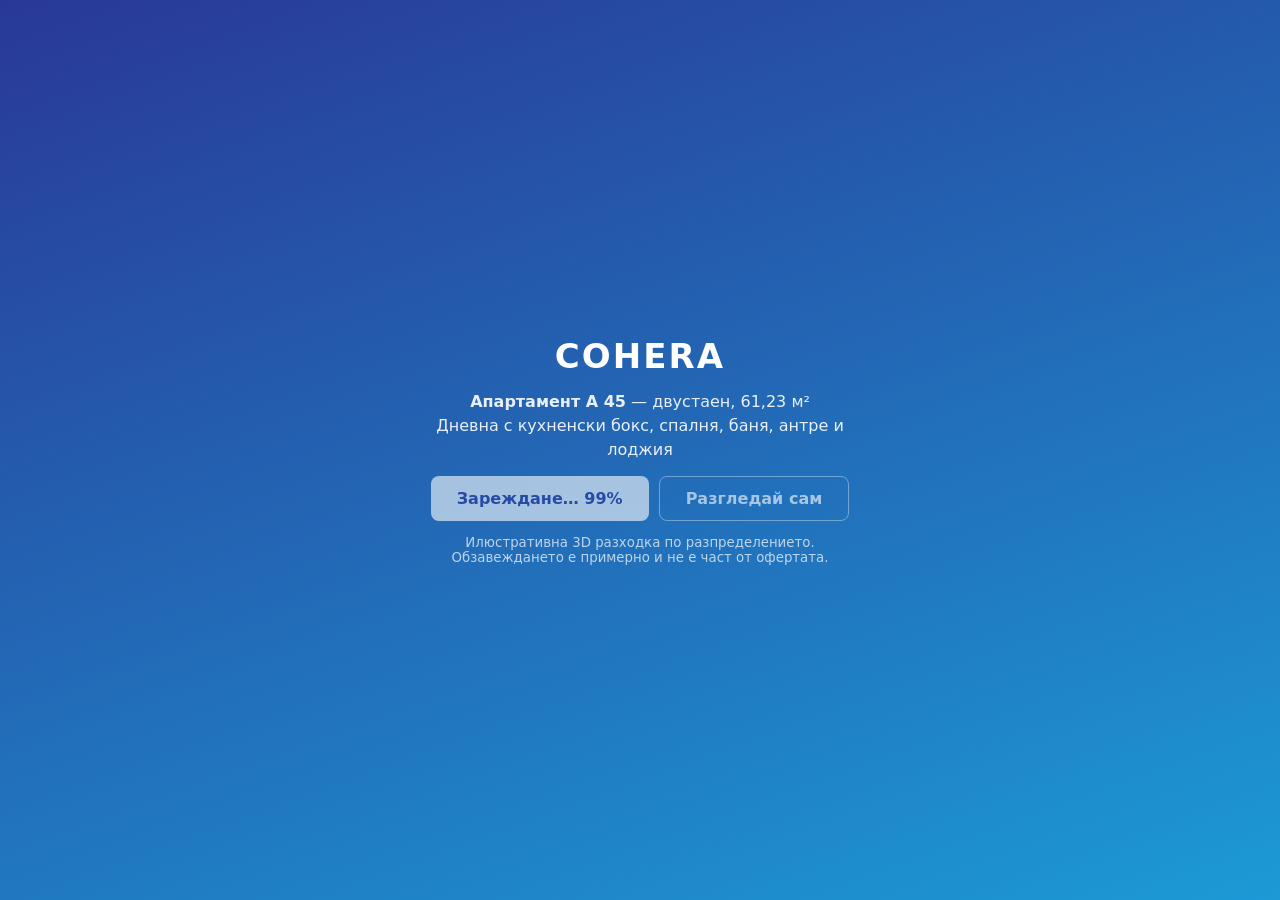
<file: index.html>
<!doctype html>
<html lang="bg">
<head>
<meta charset="utf-8">
<meta name="viewport" content="width=device-width,initial-scale=1,user-scalable=no,viewport-fit=cover">
<title>Cohera · Ап. А 45 · 3D разходка</title>
<meta name="robots" content="noindex, nofollow">  <!-- демо линк, не за търсачките -->
<link rel="icon" href="data:,">  <!-- без favicon.ico → без 404 в конзолата -->

  <script type="module" crossorigin src="./assets/index-Cu_8VlwZ.js"></script>
  <link rel="stylesheet" crossorigin href="./assets/index-BUWaQRX2.css">
</head>
<body>
<div id="title"><b>Cohera · Ап. А 45</b>Двустаен · 61,23 м²</div>
<div id="hint">W A S D — ходене (Shift — по-бързо) · влачене с мишката — оглеждане<br>Клик върху врата — отваря / затваря · двоен клик — заключва мишката (Esc)</div>
<div id="label"><b></b><span></span></div>
<div id="joy"><i></i></div>
<div id="bar">
  <button id="bTour">▶ Обиколка</button>
  <button id="bTime">Вечер</button>
  <button id="bLights">Светлини: изкл.</button>
  <button id="bTop">Изглед отгоре</button>
</div>
<div id="rooms"></div>
<div id="welcome">
  <h1>COHERA</h1>
  <p><b>Апартамент А 45</b> — двустаен, 61,23 м²<br>Дневна с кухненски бокс, спалня, баня, антре и лоджия</p>
  <div class="row">
    <button id="bStart" disabled>Зареждане…</button>
    <button id="bFree" class="ghost" disabled>Разгледай сам</button>
  </div>
  <small>Илюстративна 3D разходка по разпределението. Обзавеждането е примерно и не е част от офертата.</small>
</div>
<div id="mode"></div>
</body>
</html>
</file>
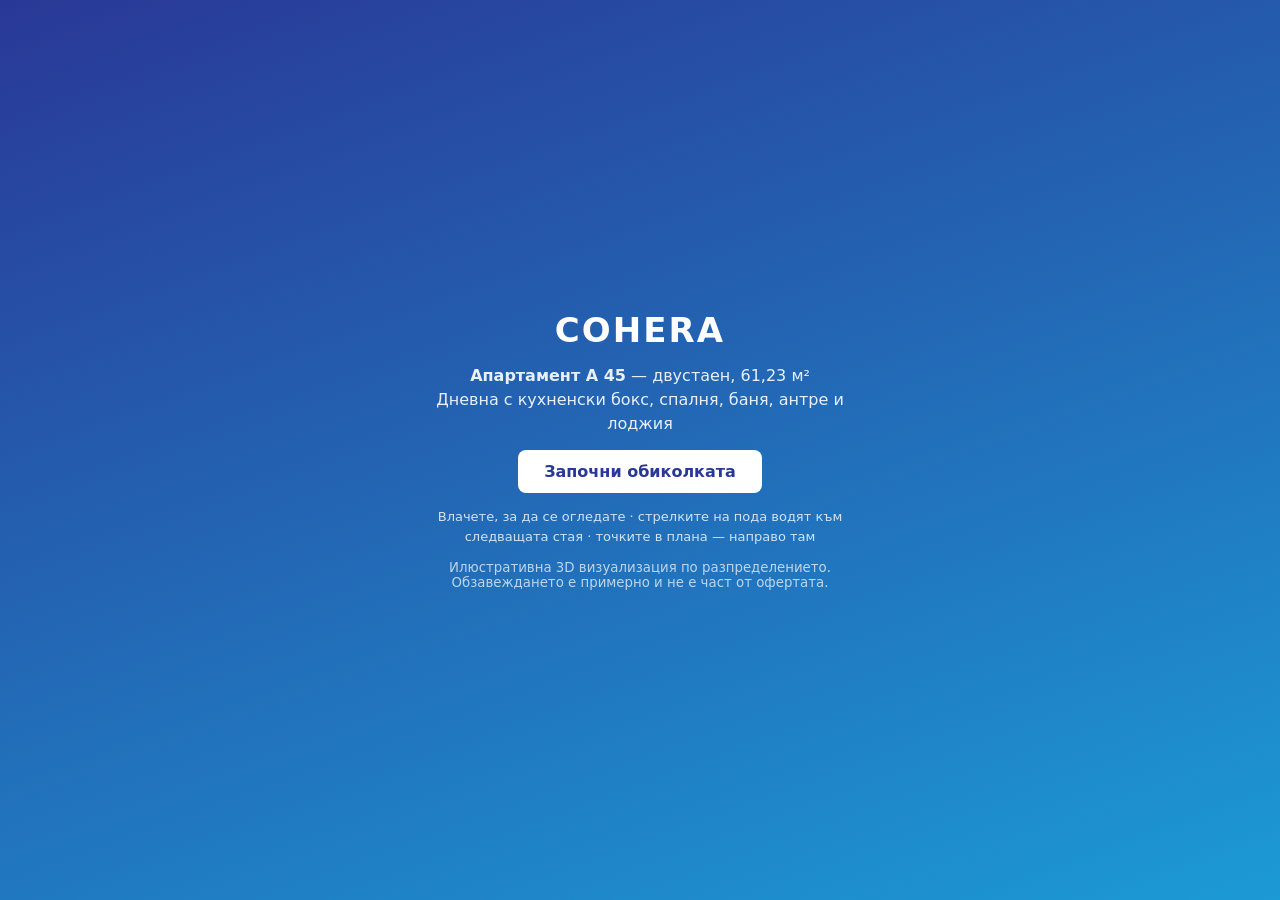
<file: 360/index.html>
<!doctype html>
<html lang="bg">
<head>
<meta charset="utf-8">
<meta name="viewport" content="width=device-width,initial-scale=1,user-scalable=no,viewport-fit=cover">
<meta name="robots" content="noindex, nofollow">
<title>Cohera · Ап. А 45 · 360° обиколка</title>
<link rel="icon" href="data:,">
  <script type="module" crossorigin src="./assets/index-uSqA2kGM.js"></script>
  <link rel="stylesheet" crossorigin href="./assets/index-CfhMbep_.css">
</head>
<body>
<div id="viewer"></div>
<div id="title"><b>Cohera · Ап. А 45</b>Двустаен · 61,23 м²</div>
<div id="label"><b></b><span></span></div>
<div id="plan" class="open">
  <div id="planImg"><img alt="План на апартамента"><svg id="planSvg"></svg></div>
</div>
<div id="bar">
  <button id="bAuto">▶ Обиколка</button>
  <button id="bTime">Вечер</button>
  <button id="bPlan" class="on">План</button>
  <button id="bFull" title="На цял екран">⛶</button>
</div>
<div id="welcome">
  <h1>COHERA</h1>
  <p><b>Апартамент А 45</b> — двустаен, 61,23 м²<br>Дневна с кухненски бокс, спалня, баня, антре и лоджия</p>
  <div class="row">
    <button id="bStart" disabled>Зареждане…</button>
  </div>
  <p class="how">Влачете, за да се огледате · стрелките на пода водят към следващата стая · точките в плана — направо там</p>
  <small>Илюстративна 3D визуализация по разпределението. Обзавеждането е примерно и не е част от офертата.</small>
</div>
</body>
</html>
</file>
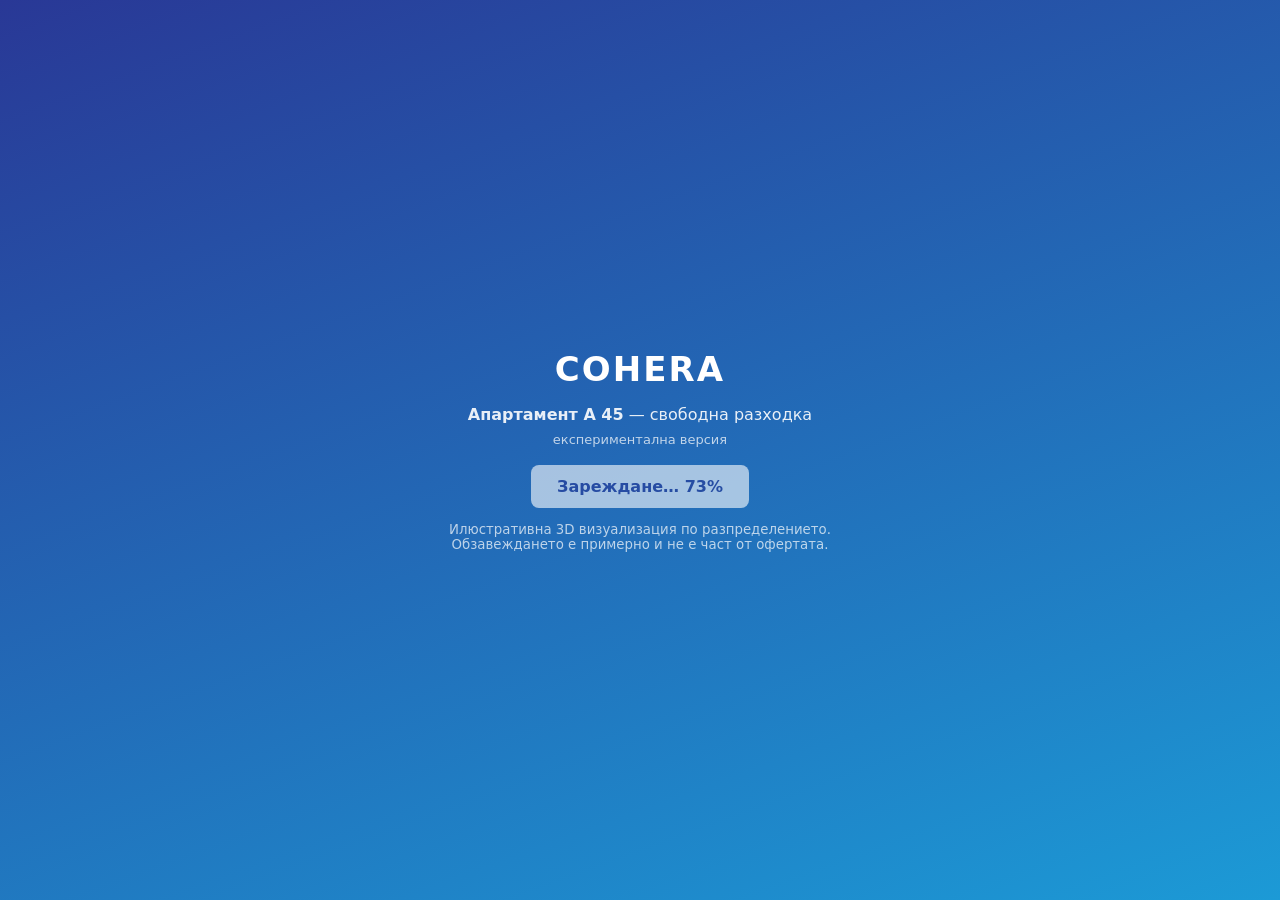
<file: splat/index.html>
<!doctype html>
<html lang="bg">
<head>
<meta charset="utf-8">
<meta name="viewport" content="width=device-width,initial-scale=1,user-scalable=no,viewport-fit=cover">
<meta name="robots" content="noindex, nofollow">
<title>Cohera · Ап. А 45 · свободна разходка (експеримент)</title>
<link rel="icon" href="data:,">
  <script type="module" crossorigin src="./assets/index-CcZv5bCf.js"></script>
  <link rel="stylesheet" crossorigin href="./assets/index-C66Rv5hF.css">
</head>
<body>
<div id="title"><b>Cohera · Ап. А 45</b>Двустаен · 61,23 м²</div>
<div id="hint">W A S D — ходене (Shift — по-бързо) · влачене с мишката — оглеждане</div>
<div id="rooms"></div>
<div id="joy"><i></i></div>
<div id="welcome">
  <h1>COHERA</h1>
  <p><b>Апартамент А 45</b> — свободна разходка<br><span class="exp">експериментална версия</span></p>
  <div class="row"><button id="bStart" disabled>Зареждане…</button></div>
  <small>Илюстративна 3D визуализация по разпределението. Обзавеждането е примерно и не е част от офертата.</small>
</div>
<div id="mode"></div>
</body>
</html>
</file>
<file: assets/index-BUWaQRX2.css>
html,body{color:#fff;background:#111;height:100%;margin:0;font-family:system-ui,-apple-system,Segoe UI,sans-serif;overflow:hidden}canvas{touch-action:none;display:block}#title{letter-spacing:.08em;text-transform:uppercase;text-shadow:0 1px 6px #000a;pointer-events:none;font-size:13px;position:fixed;top:14px;left:16px}#title b{letter-spacing:.04em;font-size:18px;display:block}#hint{opacity:.85;text-align:right;text-shadow:0 1px 6px #000a;pointer-events:none;font-size:12px;line-height:1.5;position:fixed;top:14px;right:16px}#bar{width:-moz-fit-content;width:fit-content;left:16px;right:16px;bottom:max(14px, env(safe-area-inset-bottom));-webkit-backdrop-filter:blur(8px);backdrop-filter:blur(8px);box-sizing:border-box;background:#111c;border-radius:12px;flex-wrap:wrap;justify-content:center;gap:8px;max-width:calc(100vw - 32px);margin-inline:auto;padding:10px 12px;display:flex;position:fixed}#rooms{flex-direction:column;gap:6px;display:flex;position:fixed;top:64px;left:16px}#rooms button{text-align:left;padding:6px 10px;font-size:12px}button{font:inherit;color:#fff;cursor:pointer;background:#ffffff1f;border:1px solid #ffffff40;border-radius:8px;padding:8px 14px;font-size:13px}button.on{background:#1c9ad6;border-color:#1c9ad6}#label{text-align:center;-webkit-backdrop-filter:blur(8px);backdrop-filter:blur(8px);opacity:0;pointer-events:none;background:#111c;border-radius:12px;width:-moz-fit-content;width:fit-content;max-width:80vw;margin-inline:auto;padding:12px 20px;transition:opacity .5s;position:fixed;top:16%;left:16px;right:16px}#label b{margin-bottom:4px;font-size:20px;display:block}#label span{opacity:.85;font-size:14px}#welcome{text-align:center;z-index:5;background:linear-gradient(160deg,#293896,#1c9ad6);flex-direction:column;justify-content:center;align-items:center;gap:14px;padding:24px;display:flex;position:fixed;inset:0}#welcome h1{letter-spacing:.06em;margin:0;font-size:34px}#welcome p{opacity:.9;max-width:460px;margin:0;line-height:1.5}#welcome .row{flex-wrap:wrap;justify-content:center;gap:10px;display:flex}#welcome button{color:#293896;background:#fff;border:0;padding:12px 26px;font-size:16px;font-weight:600}#welcome button.ghost{color:#fff;background:0 0;border:1px solid #fff9}#welcome button:disabled{opacity:.6}#welcome small{opacity:.7;max-width:460px}#joy{touch-action:none;background:#0004;border:1px solid #fff6;border-radius:50%;width:96px;height:96px;display:none;position:fixed;bottom:96px;left:18px}#joy i{background:#fffa;border-radius:50%;width:32px;height:32px;position:absolute;top:32px;left:32px}#mode{opacity:.55;pointer-events:none;font-size:11px;position:fixed;bottom:16px;right:16px}@media (pointer:coarse){#joy{display:block;bottom:140px}}@media (pointer:coarse),(max-width:760px){#hint{display:none}#rooms{scrollbar-width:none;flex-direction:row;padding:0 16px;top:58px;left:0;right:0;overflow-x:auto}#rooms::-webkit-scrollbar{display:none}#rooms button{white-space:nowrap;flex:none}}@media (max-width:600px){#bar button{padding:7px 10px;font-size:12px}#title b{font-size:15px}}
</file>
<file: 360/assets/index-CfhMbep_.css>
html,body{color:#fff;background:#111;height:100%;margin:0;font-family:system-ui,-apple-system,Segoe UI,sans-serif;overflow:hidden}#viewer{position:fixed;inset:0}#title{letter-spacing:.08em;text-transform:uppercase;text-shadow:0 1px 6px #000a;pointer-events:none;z-index:3;font-size:13px;position:fixed;top:14px;left:16px}#title b{letter-spacing:.04em;font-size:18px;display:block}#bar{width:-moz-fit-content;width:fit-content;left:16px;right:16px;bottom:max(14px, env(safe-area-inset-bottom));-webkit-backdrop-filter:blur(8px);backdrop-filter:blur(8px);box-sizing:border-box;z-index:3;background:#111c;border-radius:12px;flex-wrap:wrap;justify-content:center;gap:8px;max-width:calc(100vw - 32px);margin-inline:auto;padding:10px 12px;display:flex;position:fixed}button{font:inherit;color:#fff;cursor:pointer;background:#ffffff1f;border:1px solid #ffffff40;border-radius:8px;padding:8px 14px;font-size:13px}button.on{background:#1c9ad6;border-color:#1c9ad6}#label{text-align:center;-webkit-backdrop-filter:blur(8px);backdrop-filter:blur(8px);opacity:0;pointer-events:none;z-index:3;background:#111c;border-radius:12px;width:-moz-fit-content;width:fit-content;max-width:80vw;margin-inline:auto;padding:12px 20px;transition:opacity .5s;position:fixed;top:14%;left:16px;right:16px}#label b{margin-bottom:4px;font-size:20px;display:block}#label span{opacity:.85;font-size:14px}#plan{-webkit-backdrop-filter:blur(8px);backdrop-filter:blur(8px);z-index:3;opacity:0;pointer-events:none;background:#111c;border-radius:12px;width:230px;padding:8px;transition:opacity .3s,transform .3s;position:fixed;top:14px;right:16px;transform:translateY(-8px)}#plan.open{opacity:1;pointer-events:auto;transform:none}#planImg{line-height:0;position:relative}#planImg img{border-radius:6px;width:100%;display:block}#planSvg{width:100%;height:100%;position:absolute;inset:0}#planSvg .dot{fill:#fff;stroke:#293896;stroke-width:.8px;cursor:pointer;transition:r .2s}#planSvg .dot:hover{fill:#bfe6f7}#planSvg .dot.cur{fill:#1c9ad6;stroke:#fff;r:2.8}#planSvg .cone{fill:#1c9ad655;stroke:#1c9ad6;stroke-width:.5px;pointer-events:none}#welcome{text-align:center;z-index:5;background:linear-gradient(160deg,#293896,#1c9ad6);flex-direction:column;justify-content:center;align-items:center;gap:14px;padding:24px;transition:opacity .6s;display:flex;position:fixed;inset:0}#welcome.gone{opacity:0;pointer-events:none}#welcome h1{letter-spacing:.06em;margin:0;font-size:34px}#welcome p{opacity:.9;max-width:460px;margin:0;line-height:1.5}#welcome p.how{opacity:.8;font-size:13px}#welcome .row{flex-wrap:wrap;justify-content:center;gap:10px;display:flex}#welcome button{color:#293896;background:#fff;border:0;padding:12px 26px;font-size:16px;font-weight:600}#welcome button:disabled{opacity:.6}#welcome small{opacity:.7;max-width:460px}.psv-virtual-tour-tooltip,.psv-tooltip{font-family:inherit}.psv-loader{color:#fff}@media (max-width:760px),(pointer:coarse){#plan{width:auto;max-width:300px;margin-inline:auto;inset:auto 16px 78px}#title b{font-size:15px}#bar button{padding:7px 11px;font-size:12px}}.psv-container{--psv-core-loaded:true;background:radial-gradient(#fff 0%,#fdfdfd 16%,#fbfbfb 33%,#f8f8f8 49%,#efefef 66%,#dfdfdf 82%,#bfbfbf 100%);width:100%;height:100%;margin:0;padding:0;position:relative;overflow:hidden;container:psv-container/size}.psv-container *{box-sizing:content-box}.psv-canvas-container{z-index:0;transition:opacity .1s linear;position:absolute;top:0;left:0}.psv-fullscreen-emulation{z-index:9999;width:100%!important;height:100%!important;position:fixed!important;top:0!important;left:0!important}.psv-loader-container{z-index:80;justify-content:center;align-items:center;width:100%;height:100%;display:flex;position:absolute;top:0;left:0}.psv-loader{--psv-loader-border:3px;--psv-loader-tickness:10px;color:#ffffffb3;justify-content:center;align-items:center;width:150px;height:150px;display:flex;position:relative}.psv-loader-canvas{color:#3d3d3d80;z-index:-1;width:100%;height:100%;position:absolute;top:0;left:0}.psv-loader-text{text-align:center;font:600 16px sans-serif}.psv-loader--undefined .psv-loader-canvas{animation:2s cubic-bezier(.75,.25,.25,.75) infinite psv-loader}@keyframes psv-loader{0%{transform:rotate(0)}to{transform:rotate(360deg)}}.psv-navbar{z-index:90;cursor:default;background:#3d3d3d80;width:100%;height:40px;font:16px sans-serif;transition:bottom .1s ease-in-out;display:flex;position:absolute;bottom:-40px;left:0}.psv-navbar--open{bottom:0}.psv-navbar,.psv-navbar *{box-sizing:content-box}.psv-button{cursor:pointer;color:#ffffffb3;background:0 0;flex:none;width:20px;height:20px;padding:10px;position:relative}.psv-button--active{background:#fff3}.psv-button--disabled{pointer-events:none;opacity:.5}.psv-button-svg{width:100%;vertical-align:initial;transition:transform .2s;transform:scale(1)}.psv-button:not(.psv-button--disabled):focus-visible{outline-offset:-2px;outline:2px solid #007cff}.psv-container:not(.psv--is-touch) .psv-button--hover-scale:not(.psv-button--disabled):hover .psv-button-svg{transform:scale(1.2)}.psv-move-button+.psv-move-button{margin-left:-10px}.psv-download-button{color:#ffffffb3!important;text-decoration:none!important}.psv-download-button:before,.psv-download-button:after{display:none!important}.psv-custom-button{width:auto;min-width:20px}.psv-custom-button--no-padding{height:100%;padding:0}.psv-caption{color:#ffffffb3;text-align:center;cursor:unset;padding:unset;height:unset;width:unset;flex:100%;overflow:hidden}.psv-caption-content{white-space:nowrap;padding:10px;display:inline-block}.psv-zoom-range.psv-button{width:80px;max-width:600px;height:1px;margin:10px 0;padding:9.5px 0}.psv-zoom-range-line{background:#ffffffb3;width:80px;height:1px;transition:all .3s;position:relative}.psv-zoom-range-handle{background:#ffffffb3;border-radius:50%;width:7px;height:7px;transition:transform .3s;position:absolute;top:-3px;transform:scale(1)}.psv-zoom-range:not(.psv-button--disabled):hover .psv-zoom-range-line{box-shadow:0 0 2px #ffffffb3}.psv-zoom-range:not(.psv-button--disabled):hover .psv-zoom-range-handle{transform:scale(1.3)}.psv-notification{z-index:100;box-sizing:border-box;opacity:0;justify-content:center;width:100%;padding:0 2em;transition-property:opacity,bottom;transition-duration:.2s;transition-timing-function:ease-in-out;display:flex;position:absolute;bottom:-40px}.psv-notification-content{color:#fff;background:#3d3d3dcc;border-radius:4px;max-width:50em;padding:.5em 1em;font:14px sans-serif}.psv-notification--visible{opacity:100;bottom:80px}.psv-overlay{z-index:110;opacity:.8;cursor:default;background:radial-gradient(#fff 0%,#fdfdfd 16%,#fbfbfb 33%,#f8f8f8 49%,#efefef 66%,#dfdfdf 82%,#bfbfbf 100%);flex-direction:column;justify-content:center;align-items:center;display:flex;position:absolute;inset:0}.psv-overlay-image{text-align:center;color:#303030;width:100%}.psv-overlay-image svg{width:50%}@container psv-container (orientation:landscape){.psv-overlay-image svg{width:33%}}.psv-overlay-title{color:#000;text-align:center;margin-top:1em;font:30px sans-serif}.psv-overlay-text{color:#000c;opacity:.8;text-align:center;font:20px sans-serif}.psv-panel{z-index:90;opacity:0;cursor:default;background:#0a0a0ab3;width:400px;max-width:calc(100% - 9px);height:100%;margin-left:9px;transition-property:opacity,transform;transition-duration:.1s;transition-timing-function:ease-in-out;position:absolute;right:0;transform:translate(100%)}.psv--has-navbar .psv-panel{height:calc(100% - 40px)}.psv-panel-close-button{color:#fff;cursor:pointer;background:0 0;width:19.2px;height:19.2px;padding:6.4px;transition:background .3s ease-in-out;display:none;position:absolute;top:-1px;right:0}.psv-panel-close-button svg{transition:transform .3s ease-in-out}.psv-panel-close-button:hover{background:#000000e6}.psv-panel-close-button:hover svg{transform:scale(-1)}.psv-panel-resizer{cursor:col-resize;background-color:#000000e6;width:9px;height:100%;display:none;position:absolute;top:0;left:-9px}.psv-panel-resizer:before{content:"";background:0 0;width:1px;height:1px;margin-top:-14.5px;position:absolute;top:50%;left:5.5px;box-shadow:1px 0 #fff,3px 0 #fff,5px 0 #fff,1px 2px #fff,3px 2px #fff,5px 2px #fff,1px 4px #fff,3px 4px #fff,5px 4px #fff,1px 6px #fff,3px 6px #fff,5px 6px #fff,1px 8px #fff,3px 8px #fff,5px 8px #fff,1px 10px #fff,3px 10px #fff,5px 10px #fff,1px 12px #fff,3px 12px #fff,5px 12px #fff,1px 14px #fff,3px 14px #fff,5px 14px #fff,1px 16px #fff,3px 16px #fff,5px 16px #fff,1px 18px #fff,3px 18px #fff,5px 18px #fff,1px 20px #fff,3px 20px #fff,5px 20px #fff,1px 22px #fff,3px 22px #fff,5px 22px #fff,1px 24px #fff,3px 24px #fff,5px 24px #fff,1px 26px #fff,3px 26px #fff,5px 26px #fff,1px 28px #fff,3px 28px #fff,5px 28px #fff}.psv-panel-content{box-sizing:border-box;color:#dcdcdc;width:100%;height:100%;font:16px sans-serif;overflow:auto}.psv-panel-content:not(.psv-panel-content--no-margin){padding:1em}.psv-panel-content--no-interaction{-webkit-user-select:none;user-select:none;pointer-events:none}.psv-panel--open{opacity:1;transition-duration:.2s;transform:translate(0,0)}.psv-panel--open .psv-panel-close-button,.psv-panel--open .psv-panel-resizer{display:block}@container psv-container (width<=400px){.psv-panel{max-width:none;width:100%!important}.psv-panel-resizer{display:none!important}}.psv-panel-menu{flex-direction:column;height:100%;display:flex}.psv-panel-menu-title{flex:none;align-items:center;margin:24px 12px;font:24px sans-serif;display:flex}.psv-panel-menu-title svg{width:24px;height:24px;margin-right:12px}.psv-panel-menu-list{flex:1;margin:0;padding:0;list-style:none;overflow-x:hidden}.psv-panel-menu-item{cursor:pointer;justify-content:flex-start;align-items:center;min-height:1.5em;padding:.5em 1em;transition:background .1s ease-in-out;display:flex}.psv-panel-menu-item--active{outline-offset:-1px;outline:1px solid}.psv-panel-menu-item-icon{flex:none;width:1.5em;height:1.5em;margin-right:.5em}.psv-panel-menu-item-icon img{max-width:100%;max-height:100%}.psv-panel-menu-item-icon svg{width:100%;height:100%}.psv-panel-menu-item:focus-visible{outline-offset:-2px;outline:2px solid #007cff}.psv-panel-menu--stripped .psv-panel-menu-item:hover{background:#fff3}.psv-panel-menu--stripped .psv-panel-menu-item:nth-child(odd),.psv-panel-menu--stripped .psv-panel-menu-item:nth-child(odd):before{background:#ffffff1a}.psv-panel-menu--stripped .psv-panel-menu-item:nth-child(2n),.psv-panel-menu--stripped .psv-panel-menu-item:nth-child(2n):before{background:0 0}.psv-container:not(.psv--is-touch) .psv-panel-menu-item:hover{background:#fff3}.psv-tooltip{z-index:50;box-sizing:border-box;opacity:0;cursor:default;background:#3d3d3dcc;border-radius:4px;max-width:200px;transition-property:opacity,transform;transition-duration:.1s;transition-timing-function:ease-in-out;position:absolute}.psv-tooltip-content{color:#fff;text-shadow:0 1px #000;padding:.5em 1em;font:14px sans-serif}.psv-tooltip-arrow{border:7px solid #0000;width:0;height:0;position:absolute}.psv-tooltip--top-left,.psv-tooltip--top-center,.psv-tooltip--top-right{transform:translateY(5px)}.psv-tooltip--top-left .psv-tooltip-arrow,.psv-tooltip--top-center .psv-tooltip-arrow,.psv-tooltip--top-right .psv-tooltip-arrow{border-top-color:#3d3d3dcc}.psv-tooltip--bottom-left,.psv-tooltip--bottom-center,.psv-tooltip--bottom-right{transform:translateY(-5px)}.psv-tooltip--bottom-left .psv-tooltip-arrow,.psv-tooltip--bottom-center .psv-tooltip-arrow,.psv-tooltip--bottom-right .psv-tooltip-arrow{border-bottom-color:#3d3d3dcc}.psv-tooltip--left-top,.psv-tooltip--center-left,.psv-tooltip--left-bottom{transform:translate(5px)}.psv-tooltip--left-top .psv-tooltip-arrow,.psv-tooltip--center-left .psv-tooltip-arrow,.psv-tooltip--left-bottom .psv-tooltip-arrow{border-left-color:#3d3d3dcc}.psv-tooltip--right-top,.psv-tooltip--center-right,.psv-tooltip--right-bottom{transform:translate(-5px)}.psv-tooltip--right-top .psv-tooltip-arrow,.psv-tooltip--center-right .psv-tooltip-arrow,.psv-tooltip--right-bottom .psv-tooltip-arrow{border-right-color:#3d3d3dcc}.psv-tooltip--left-top,.psv-tooltip--top-left{box-shadow:-3px -3px #5a5a5ab3}.psv-tooltip--top-center{box-shadow:0 -3px #5a5a5ab3}.psv-tooltip--right-top,.psv-tooltip--top-right{box-shadow:3px -3px #5a5a5ab3}.psv-tooltip--left-bottom,.psv-tooltip--bottom-left{box-shadow:-3px 3px #5a5a5ab3}.psv-tooltip--bottom-center{box-shadow:0 3px #5a5a5ab3}.psv-tooltip--right-bottom,.psv-tooltip--bottom-right{box-shadow:3px 3px #5a5a5ab3}.psv-tooltip--center-left{box-shadow:-3px 0 #5a5a5ab3}.psv-tooltip--center-right{box-shadow:3px 0 #5a5a5ab3}.psv-tooltip--visible{opacity:1;transform:translate(0,0)}.psv-container{--psv-virtual-tour-plugin-loaded:true}.psv-virtual-tour-tooltip h3{margin:0;padding:0;line-height:normal}.psv-virtual-tour-tooltip h3:not(:last-child){margin-bottom:.5em}.psv-virtual-tour-tooltip img{width:200px;margin:0 -1em;display:block}.psv-virtual-tour-tooltip img:first-child{border-radius:4px 4px 0 0}.psv-virtual-tour-tooltip img:last-child{border-radius:0 0 4px 4px}.psv-virtual-tour-tooltip img:not(:last-child){margin-bottom:.5em}.psv-virtual-tour-tooltip p{margin:0;padding:0;line-height:normal}.psv-virtual-tour-link{cursor:pointer;transform-origin:50%}.psv-virtual-tour-arrows{z-index:11;filter:drop-shadow(0 10px 2px #000000b3);pointer-events:none;transition:margin .3s ease-in-out;position:absolute;bottom:0;left:0;overflow:visible!important}.psv-virtual-tour-arrows .psv-virtual-tour-link{transition:opacity .2s linear}.psv-virtual-tour-arrows .psv-virtual-tour-link:hover{opacity:1!important}.psv-virtual-tour-arrow{color:#fffc;background:0 0;border:none;border-radius:50%;width:100%;height:100%;padding:0}.psv-virtual-tour-arrow:hover{animation:1s ease-out forwards psv-virtual-tour-link-button-in}.psv-virtual-tour-loader{width:40px;height:30px;margin:0 40px;display:block;position:relative}.psv-virtual-tour-loader div{background:#fff;width:20%;animation:1.2s cubic-bezier(0,.5,.5,1) infinite psv-virtual-tour-loader;display:inline-block;position:absolute;left:10%}.psv-virtual-tour-loader div:first-child{animation-delay:-.24s;left:10%}.psv-virtual-tour-loader div:nth-child(2){animation-delay:-.12s;left:40%}.psv-virtual-tour-loader div:nth-child(3){animation-delay:0;left:70%}@keyframes psv-virtual-tour-loader{0%{height:80%;top:10%}50%,to{height:40%;top:30%}}@keyframes psv-virtual-tour-link-button-in{0%{box-shadow:0 0 #61aaf200}20%{box-shadow:0 0 0 5px #61aaf2}to{box-shadow:0 0 0 20px #61aaf200}}
</file>
<file: splat/assets/index-C66Rv5hF.css>
html,body{color:#fff;background:#111;height:100%;margin:0;font-family:system-ui,-apple-system,Segoe UI,sans-serif;overflow:hidden}canvas{touch-action:none;display:block}#title{letter-spacing:.08em;text-transform:uppercase;text-shadow:0 1px 6px #000a;pointer-events:none;font-size:13px;position:fixed;top:14px;left:16px}#title b{letter-spacing:.04em;font-size:18px;display:block}#hint{opacity:.85;text-align:right;text-shadow:0 1px 6px #000a;pointer-events:none;font-size:12px;line-height:1.5;position:fixed;top:14px;right:16px}#bar{width:-moz-fit-content;width:fit-content;left:16px;right:16px;bottom:max(14px, env(safe-area-inset-bottom));-webkit-backdrop-filter:blur(8px);backdrop-filter:blur(8px);box-sizing:border-box;background:#111c;border-radius:12px;flex-wrap:wrap;justify-content:center;gap:8px;max-width:calc(100vw - 32px);margin-inline:auto;padding:10px 12px;display:flex;position:fixed}#rooms{flex-direction:column;gap:6px;display:flex;position:fixed;top:64px;left:16px}#rooms button{text-align:left;padding:6px 10px;font-size:12px}button{font:inherit;color:#fff;cursor:pointer;background:#ffffff1f;border:1px solid #ffffff40;border-radius:8px;padding:8px 14px;font-size:13px}button.on{background:#1c9ad6;border-color:#1c9ad6}#label{text-align:center;-webkit-backdrop-filter:blur(8px);backdrop-filter:blur(8px);opacity:0;pointer-events:none;background:#111c;border-radius:12px;width:-moz-fit-content;width:fit-content;max-width:80vw;margin-inline:auto;padding:12px 20px;transition:opacity .5s;position:fixed;top:16%;left:16px;right:16px}#label b{margin-bottom:4px;font-size:20px;display:block}#label span{opacity:.85;font-size:14px}#welcome{text-align:center;z-index:5;background:linear-gradient(160deg,#293896,#1c9ad6);flex-direction:column;justify-content:center;align-items:center;gap:14px;padding:24px;display:flex;position:fixed;inset:0}#welcome h1{letter-spacing:.06em;margin:0;font-size:34px}#welcome p{opacity:.9;max-width:460px;margin:0;line-height:1.5}#welcome .row{flex-wrap:wrap;justify-content:center;gap:10px;display:flex}#welcome button{color:#293896;background:#fff;border:0;padding:12px 26px;font-size:16px;font-weight:600}#welcome button.ghost{color:#fff;background:0 0;border:1px solid #fff9}#welcome button:disabled{opacity:.6}#welcome small{opacity:.7;max-width:460px}#joy{touch-action:none;background:#0004;border:1px solid #fff6;border-radius:50%;width:96px;height:96px;display:none;position:fixed;bottom:96px;left:18px}#joy i{background:#fffa;border-radius:50%;width:32px;height:32px;position:absolute;top:32px;left:32px}#mode{opacity:.55;pointer-events:none;font-size:11px;position:fixed;bottom:16px;right:16px}@media (pointer:coarse){#joy{display:block;bottom:140px}}@media (pointer:coarse),(max-width:760px){#hint{display:none}#rooms{scrollbar-width:none;flex-direction:row;padding:0 16px;top:58px;left:0;right:0;overflow-x:auto}#rooms::-webkit-scrollbar{display:none}#rooms button{white-space:nowrap;flex:none}}@media (max-width:600px){#bar button{padding:7px 10px;font-size:12px}#title b{font-size:15px}}#welcome{transition:opacity .6s}#welcome.gone{opacity:0;pointer-events:none}#welcome .exp{opacity:.8;font-size:13px}
</file>
